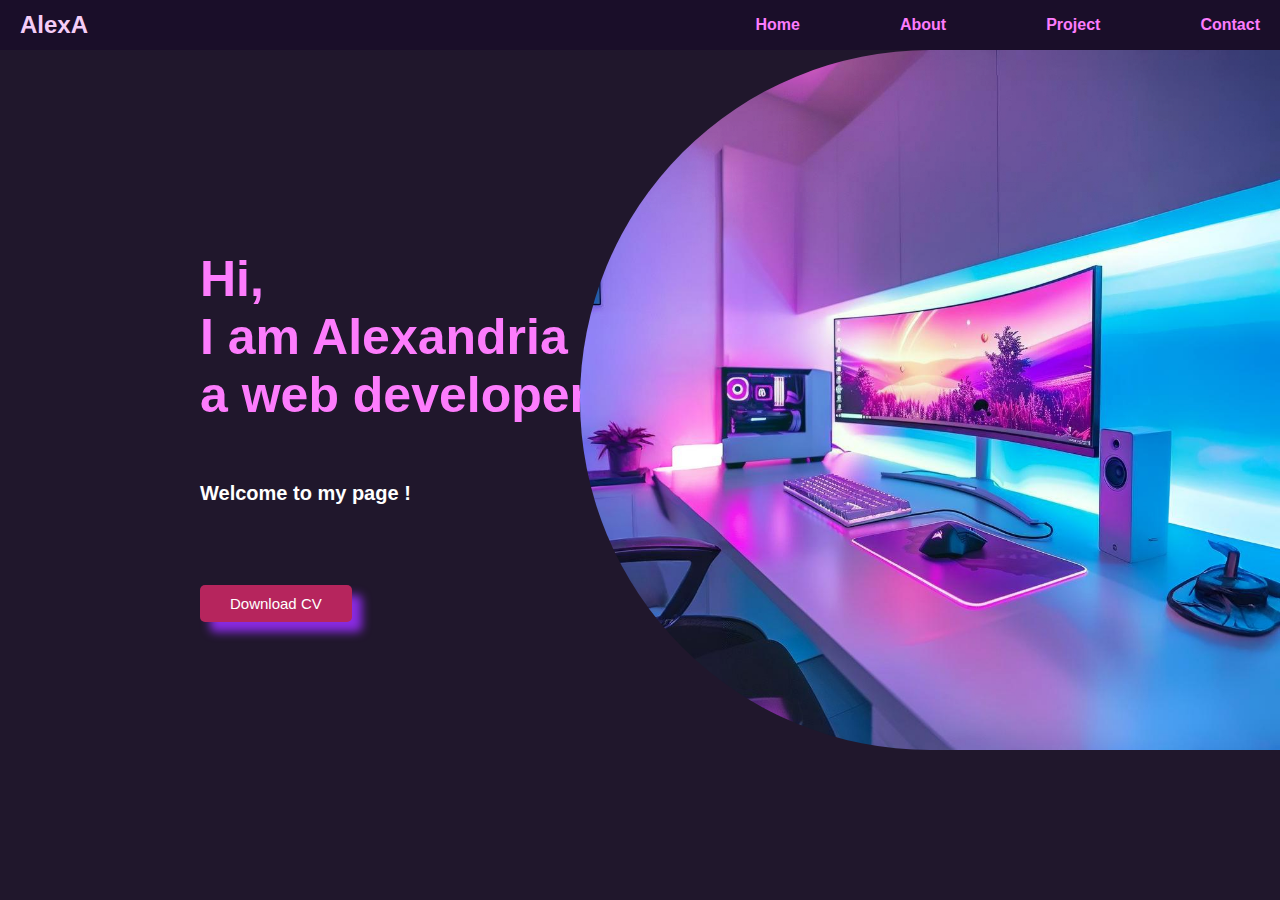
<file: index.html>
<!DOCTYPE html>
<html lang="en">

<head>
    <meta charset="UTF-8">
    <meta name="viewport" content="width=device-width, initial-scale=1.0">
    <title>Document</title>
    <link rel="stylesheet" href="css/styles.css">

</head>

<body>
    <header>

        <h2 class="logo">AlexA</h2>
        <nav class="navigation">
            <a href="index.html"> Home</a>
            <a href="about.html">About</a>
            <a href="project.html">Project</a>
            <a href="contact.html"> Contact</a>
        </nav>
    </header>
    <main>
        <div class="intro">
            <div class="intro">
                <p> Hi, <br>I am Alexandria<br> a web developer.</p>
            </div>
            <br>
            <div class="welcome">
                <p> Welcome to my page !</p>
            </div>
            <br>
            <button class="cv">Download CV</button>
        </div>
        <figure>
            <img class="side_pic" src="images/web_background (2).jpg" alt="side_back">
        </figure>


    </main>
</body>

</html>
</file>
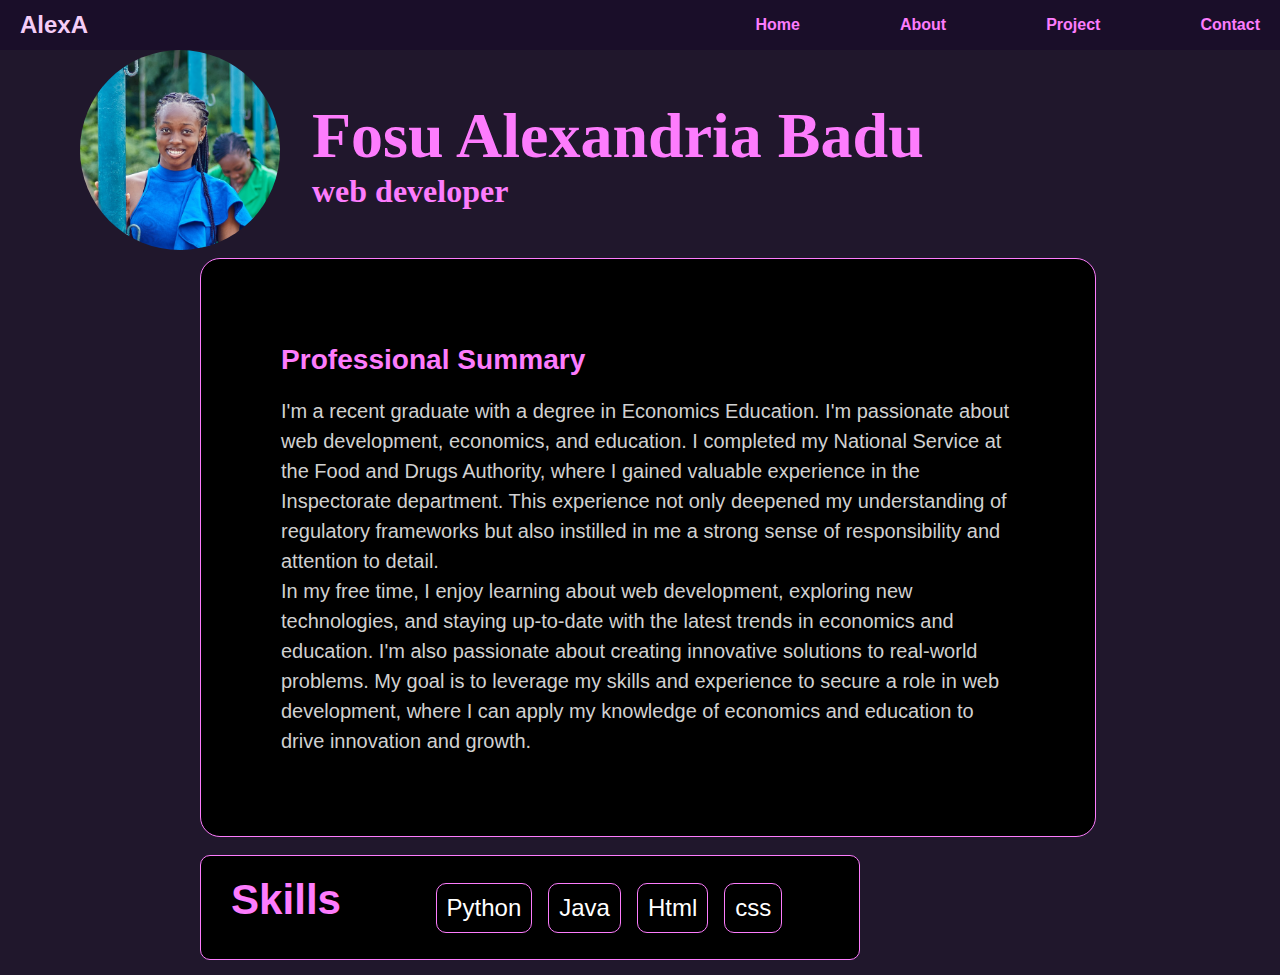
<file: about.html>
<!DOCTYPE html>
<html lang="en">

<head>
    <meta charset="UTF-8">
    <meta name="viewport" content="width=device-width, initial-scale=1.0">
    <link rel="stylesheet" href="https://cdnjs.cloudflare.com/ajax/libs/font-awesome/6.5.2/css/all.min.css">
    <title>Document</title>
    <link rel="stylesheet" href="css/styleA.css">
    <link rel="stylesheet" href="css/styles.css">
</head>

<body>
    <header>
        <h2 class="logo">AlexA</h2>
        <nav class="navigation">
            <a href="index.html"> Home</a>
            <a href="">About</a>
            <a href="project.html">Project</a>
            <a href="contact.html"> Contact</a>
        </nav>
    </header>
    <main>
        <section class="hero-section">
            <div class="name-fig">
                <figure class="image">
                    <img class="image-here" src="images/alexa_profile-01 (1).png" alt="profile-pic">
                </figure>
                <div>
                    <h1>Fosu Alexandria Badu</h1>
                    <p>web developer </p>
                </div>
            </div>
            <div class="description">
                <div class="prof">
                    <h3> Professional Summary</h3>
                </div>
                <p>
                    I'm a recent graduate with a degree in Economics Education. I'm passionate about web
                    development, economics, and education. I completed my National Service at the Food and Drugs
                    Authority, where I gained valuable experience in the Inspectorate department.
                    This experience not only deepened my understanding of regulatory frameworks
                    but also instilled in me a strong sense of responsibility and attention to detail.
                </p>
                <p>
                    In my free time, I enjoy learning about web development, exploring new technologies,
                    and staying up-to-date with the latest trends in economics and education.
                    I'm also passionate about creating innovative solutions to real-world problems.
                    My goal is to leverage my skills and experience to secure a role in web development,
                    where I can apply my knowledge of economics and education to drive innovation and growth.
                </p>
            </div>
            <br>
        </section>
        <section class="skills">
            <div class="skillinfo">
                <div class="skills">
                    <h3> Skills </h3>
                </div>
                <div class="skill-cont-spec">
                    <span class="spec">Python</span>
                    <span class="spec">Java</span>
                    <span class="spec">Html</span>
                    <span class="spec">css</span>
                </div>
                <div></div>
            </div>
        </section>
    </main>
    </div>
</body>

</html>
</file>
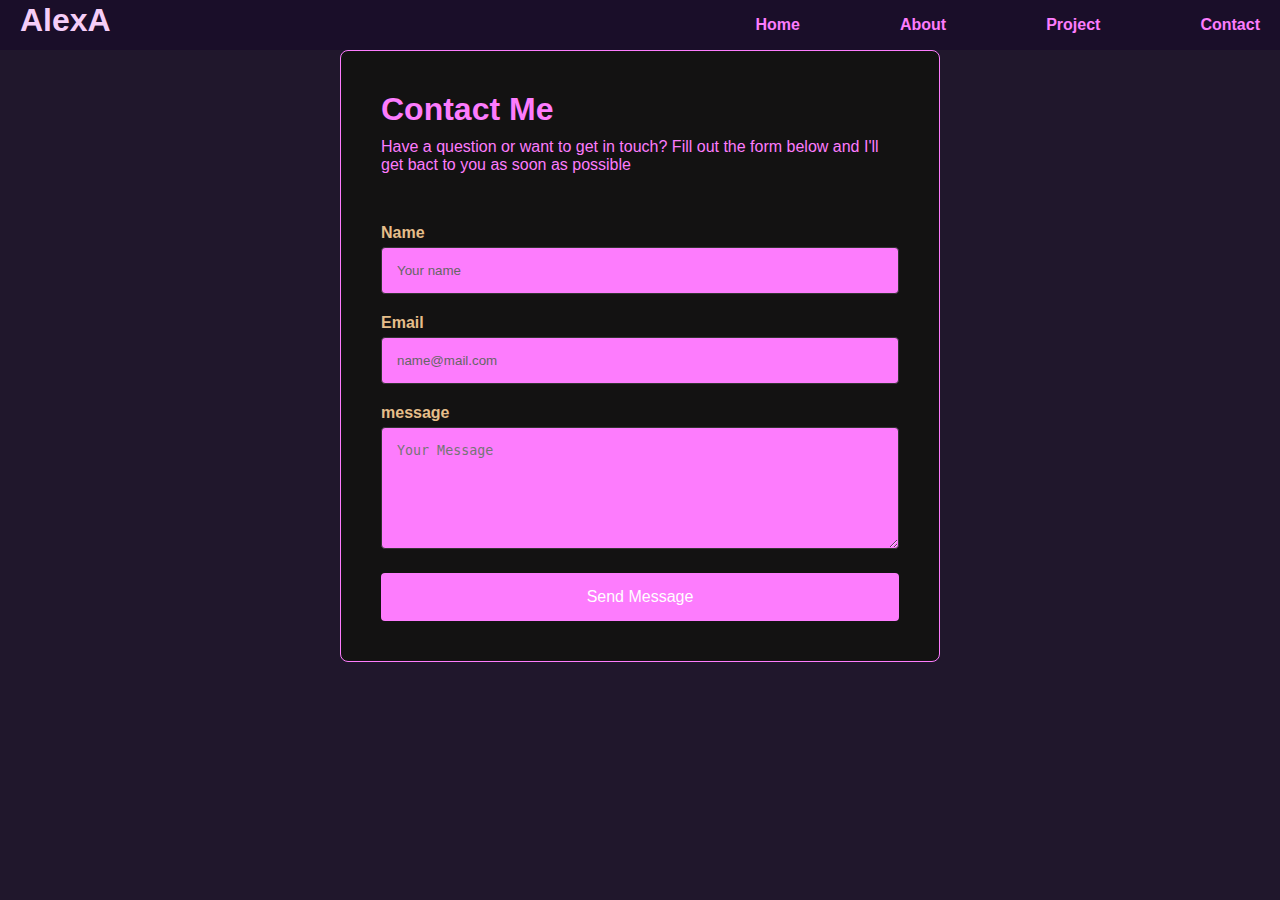
<file: contact.html>
<!DOCTYPE html>
<html lang="en">

<head>
    <meta charset="UTF-8">
    <meta name="viewport" content="width=device-width, initial-scale=1.0">
    <title>Document</title>
    <link rel="stylesheet" href=stylec.css>
    <link rel="stylesheet" href="css/styles.css">
</head>

<body>
    <header>

        <h2 class="logo">AlexA</h2>
        <nav class="navigation">
            <a href="index.html"> Home</a>
            <a href="about.html">About</a>
            <a href="project.html">Project</a>
            <a href=""> Contact</a>
        </nav>
    </header>
    <form action="#" method="post">
        <h2> Contact Me</h2>
        <p> Have a question or want to get in touch? Fill out the form below and I'll get bact to you as soon as
            possible</p>

        <label for="name"> Name</label>

        <input type="name" id=" name" name=" name" placeholder="Your name">

        <required>

            <label for="email">Email</label>

            <input type="email" id="email" name="email" placeholder="name@mail.com">
            <required>
                <label for=" message"> message</label>
                <textarea name="message" id="message" placeholder="Your Message" rows="6" required></textarea>
                <button type="submit">Send Message</button>


    </form>

</body>

</html>
</file>
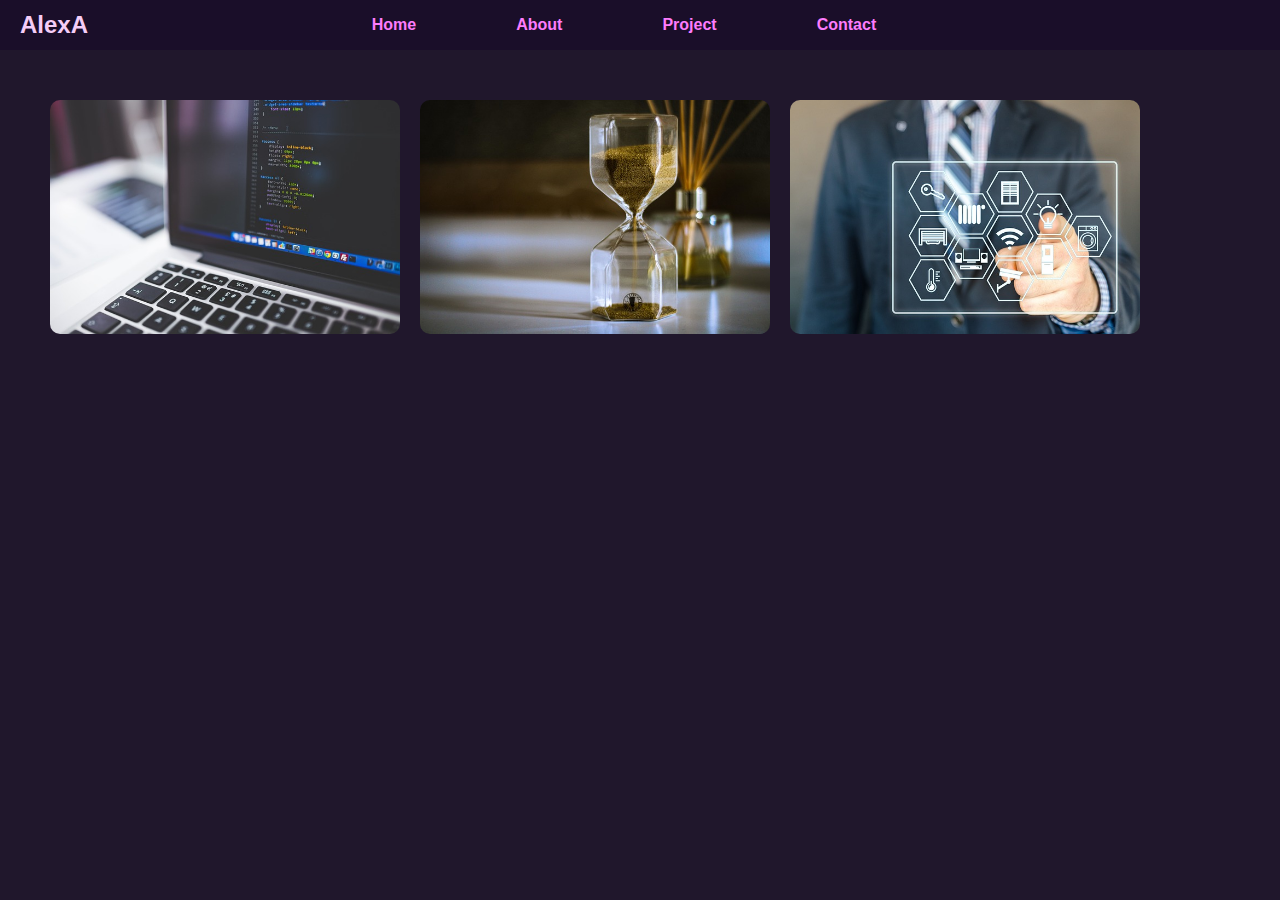
<file: project.html>
<!DOCTYPE html>
<html lang="en">

<head>
    <meta charset="UTF-8">
    <meta name="viewport" content="width=device-width, initial-scale=1.0">
    <title>Document</title>
    <link rel="stylesheet" href="css/styles.css">
    <link rel="stylesheet" href="css/stylep.css">

</head>

<body>
    <header>
        <h2 class="logo">AlexA</h2>
        <nav class="navigation">
            <a href="index.html"> Home</a>
            <a href="about.html">About</a>
            <a href="">Project</a>
            <a href="contact.html"> Contact<a>
        </nav>
    </header>

    <div class="parent">
        <img src="images/coding-1853305_640.jpg" alt="">
        <img src="images/indoor-5235953_640.jpg" alt="">
        <img src="images/smart-home-3148026_640.jpg" alt="">
    </div>

</body>

</html>
</file>
<file: css/styles.css>
* {margin:0;
padding:0;
box-sizing: border-box;
}

body, html {
    background-color: #20172c;
    position: relative; /* Add this */
    font-family: 'Segoe UI', Tahoma, Geneva, Verdana, sans-serif;
    background-repeat: no-repeat;
}


header {
    display: flex;
    justify-content: space-between;
    gap: 50px;
    background-color: rgb(26, 14, 41);
    color: white;
    height: 50px;
    align-items: center;
    font-size: medium;
    font-weight: bold;
}

.logo {
    margin-left: 20px;
    color: #f5cdf7;
}

.navigation {
    display: flex;
    gap: 100px;
    font-size: medium;
    font-weight: bold;
    justify-content: center;
    align-items: center;
    color: rgb(253, 124, 253);;
    margin-right: 20px;
}
.navigation a{
    color: rgb(253, 124, 253);;
    text-decoration: none;
}

.intro {
    font-size: 50px;
    font-weight: bold;
    align-items: center;
    color:rgb(253, 124, 253);
    margin-top: 200px;
    margin-left: 100px;
}

.welcome {
    margin-left: 100px;
    color: white;
    font-size: 20px;
}

.cv {
    margin-left: 100px;
    padding: 10px 30px;
    border-radius: 5px;
    background-color: rgb(182, 37, 93);
    border: none;
    color: white;
    font-size: 15px;
    cursor: pointer;
    box-shadow: 10px 10px 10px blueviolet;
}

main {
    /* Removed display: flex; */
}

.side_pic {
    height: 700px; /* Adjust height as needed */
    width: auto;
    border-top-left-radius: 50%;
    border-bottom-left-radius: 50%;
    position: absolute; /* Add this */
    top: 50px; /* Position below the navbar, which is 50px tall */
    right: 0; /* Add this */
}

footer {
    display: flex;
        justify-content: center;}
</file>
<file: css/styleA.css>
* {margin:0;
padding:0;
box-sizing: border-box;
}


.image-here {
    width: 200px;
    height: auto;
    border-radius: 50%;
    margin-left: 80px;
}

.name-fig {
    display: flex;
    align-items: center;
    gap: 2rem;
    color:rgb(253, 124, 253);
    font-weight: bolder;
    font-family: cursive;
    font-size: xx-large;
}

.description{
    background-color: #000;
    color: #d1d1d1; /*light grey text colour */
    padding: 80px;
    border-radius: 20px;
    width: 70%;
    max-width: 1300px;
    margin-left: 200px;
    align-items: center;
    justify-content: center;
    border: 0.5px solid rgb(253, 124, 253);
    

}

.description {
    font-size: 20px;
    line-height: 1.5;
}
 .prof{
    font-size: 24px;
    font-weight: bold;
    color:rgb(253, 124, 253);
    display: flex;
    align-items: center;
    gap: 15px;
    margin: 0 0 15px 0;
 }


.skillinfo{
    background-color: black;
    border-radius:10px ;
    display: flex;
    justify-content: space-between;
    padding: 20px 30px;
    align-items: center;
    border:0.5px solid rgb(253, 124, 253) ;
    max-width:1000px ;
    margin-left: 200px;
    gap: 20px; 
 }

 .skill-cont-spec {
    width: 50%;
    display: flex;
    gap: 1rem;
    justify-content: space-evenly ;
 }

 .spec{
    background-color: black;
    color:#fff;
    display: flex;
    gap: 10px;
    flex-wrap: wrap;
    border: 0.5px solid rgb(253, 124, 253);  
    border-radius: 10px; 
    width: 100px;
    align-items: center;
    /* justify-content: space-evenly; */
    padding: 10px 10px;
 }
.skills{
    color:rgb(253, 124, 253);
    font-size: 1.5em;
    margin-bottom: 15px;
    display: flex;
    align-items: center;
    gap: 10px;
    
}
</file>
<file: css/stylep.css>
* {margin:0;
padding:0;
box-sizing: border-box;
}

.parent {
display: flex;
flex-wrap: wrap;
margin: 0 auto;
margin-left: 50px;
margin-top: 50px;
gap: 20px;
/* flex-direction: column; */
}


.parent img{
width: 350px;
border-radius: 10px;
border: 0.5px rgb(253, 124, 253);;
}
</file>
